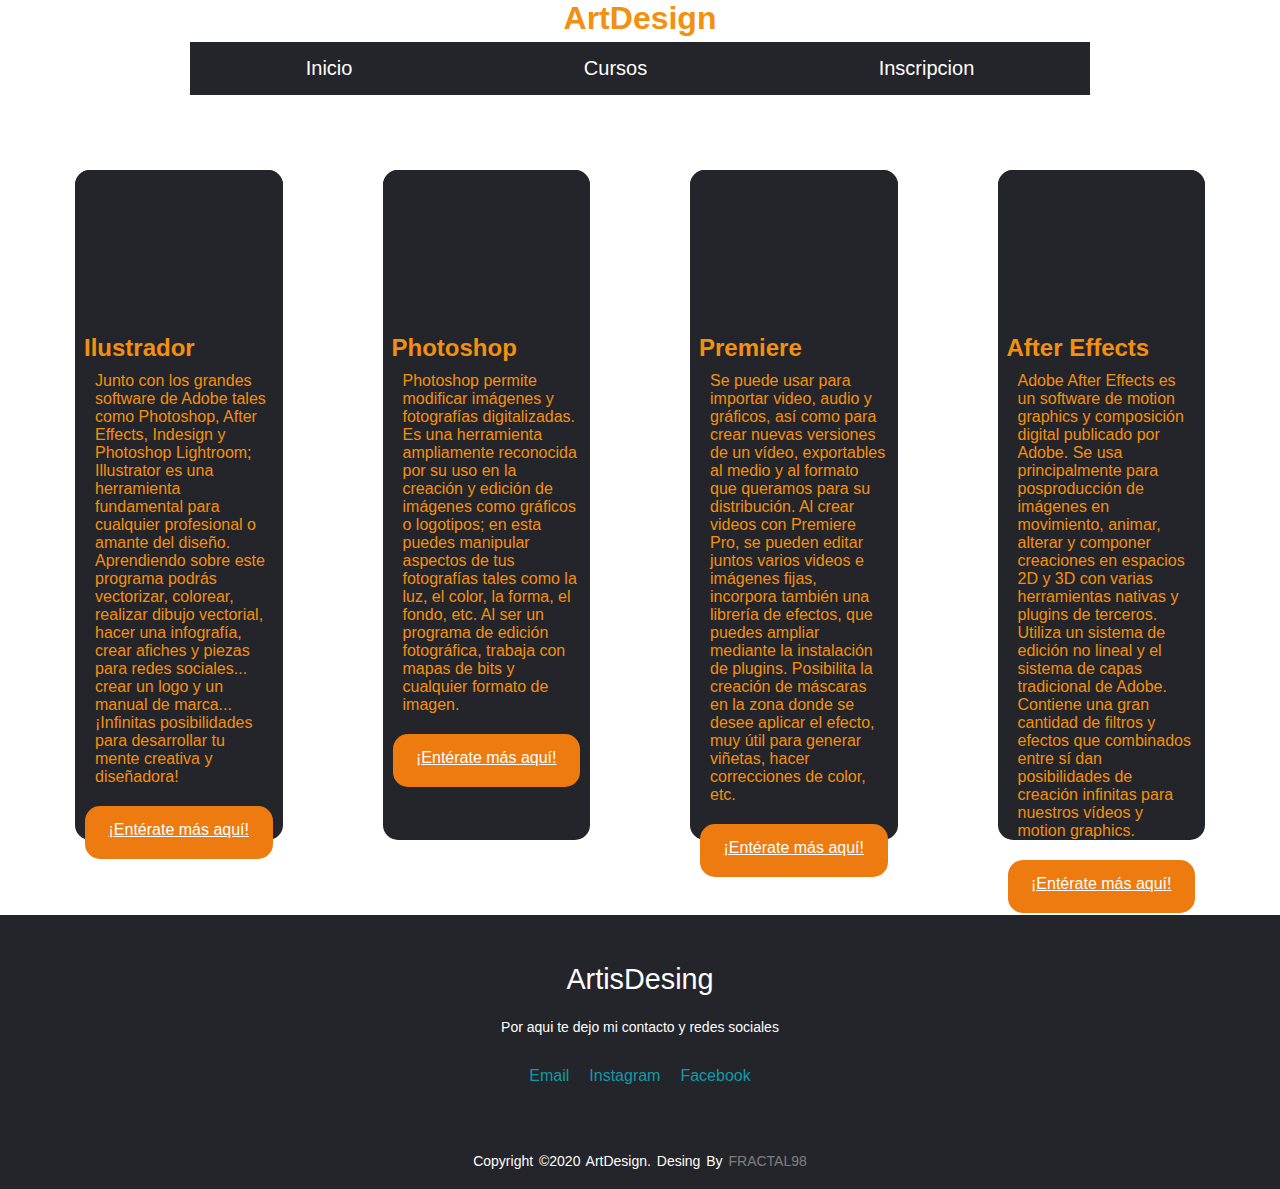
<file: src/index.html>
<!DOCTYPE html>
<html lang="en">
<head>
    <meta charset="UTF-8">
    <meta http-equiv="X-UA-Compatible" content="IE=edge">
    <meta name="viewport" content="width=device-width, initial-scale=1.0">
    <title>ArtDesign</title>
    <link rel="stylesheet" href="/public/css/main.css">
</head>
<body>
    
    <header>
        <div>
            <h1>ArtDesign</h1>
        </div>
    </header>

    <nav>
        <ul class="menuh">
            <li><a href="#">Inicio</a></li>
            <li>
                <a href="#">Cursos</a>
                <ul class="menuv">
                    <li><a href="#ilus">Ilustrador</a></li>
                    <li><a href="#phot">Photoshop</a></li>
                    <li><a href="#premi">Premiere Pro</a></li>
                    <li><a href="#after">After Effects</a></li>
                </ul>
            </li>
            <li>
                <a href="#">Inscripcion</a>
                <ul class="menuv">
                    <li><a href="#">Planes Mensuales</a></li>
                    <li><a href="#">Planes Anuales</a></li>
                </ul>
            </li>
            
        </ul>
    </nav>

    <section class="container">
        <div class="card">
            <div class="imgcard car1"></div>
            <h2 id="ilus">Ilustrador</h2>
            <p>Junto con los grandes software de Adobe tales como Photoshop, After Effects, Indesign y Photoshop Lightroom; Illustrator es una herramienta fundamental para cualquier profesional o amante del diseño. Aprendiendo sobre este programa podrás vectorizar, colorear, realizar dibujo vectorial, hacer una infografía, crear afiches y piezas para redes sociales... crear un logo y un manual de marca... ¡Infinitas posibilidades para desarrollar tu mente creativa y diseñadora!</p>
            <a href="#">¡Entérate más aquí!</a>
        </div>

        <div class="card">
            <div class="imgcard car2"></div>
            <h2 id="phot">Photoshop</h2>
            <p>Photoshop permite modificar imágenes y fotografías digitalizadas. Es una herramienta ampliamente reconocida por su uso en la creación y edición de imágenes como gráficos o logotipos; en esta puedes manipular aspectos de tus fotografías tales como la luz, el color, la forma, el fondo, etc. Al ser un programa de edición fotográfica, trabaja con mapas de bits y cualquier formato de imagen.  
            </p>
            <a href="#">¡Entérate más aquí!</a>
        </div>

        <div class="card">
            <div class="imgcard car3"></div>
            <h2 id="premi">Premiere</h2>
            <p>Se puede usar para importar video, audio y gráficos, así como para crear nuevas versiones de un vídeo, exportables al medio y al formato que queramos para su distribución. Al crear videos con Premiere Pro, se pueden editar juntos varios videos e imágenes fijas, incorpora también una librería de efectos, que puedes ampliar mediante la instalación de plugins. Posibilita la creación de máscaras en la zona donde se desee aplicar el efecto, muy útil para generar viñetas, hacer correcciones de color, etc.</p>
            <a href="#">¡Entérate más aquí!</a>
        </div>

        <div class="card">
            <div class="imgcard car4"></div>
            <h2 id="after">After Effects</h2>
            <p>Adobe After Effects es un software de motion graphics y composición digital publicado por Adobe. Se usa principalmente para posproducción de imágenes en movimiento, animar, alterar y componer creaciones en espacios 2D y 3D con varias herramientas nativas y plugins de terceros.  Utiliza un sistema de edición no lineal  y el sistema de capas tradicional de Adobe. Contiene una gran cantidad de filtros y efectos que combinados entre sí dan posibilidades de creación infinitas para nuestros vídeos y motion graphics.</p>
            <a href="#">¡Entérate más aquí!</a>
        </div>
    </section>

    <footer>
        <div class="footcon">
            <h3>ArtisDesing</h3>
            <p>Por aqui te dejo mi contacto y redes sociales</p>
            <ul class="socials">
                <li><a href="#">Email</a></li>
                <li><a href="#">Instagram</i></a></li>
                <li><a href="#">Facebook</a></li>
            </ul>
        </div>
        <div class="footbot">
            <p>Copyright &copy;2020 ArtDesign. desing by <span>Fractal98</span></p>
        </div>
    </footer>

</body>
</html>
</file>
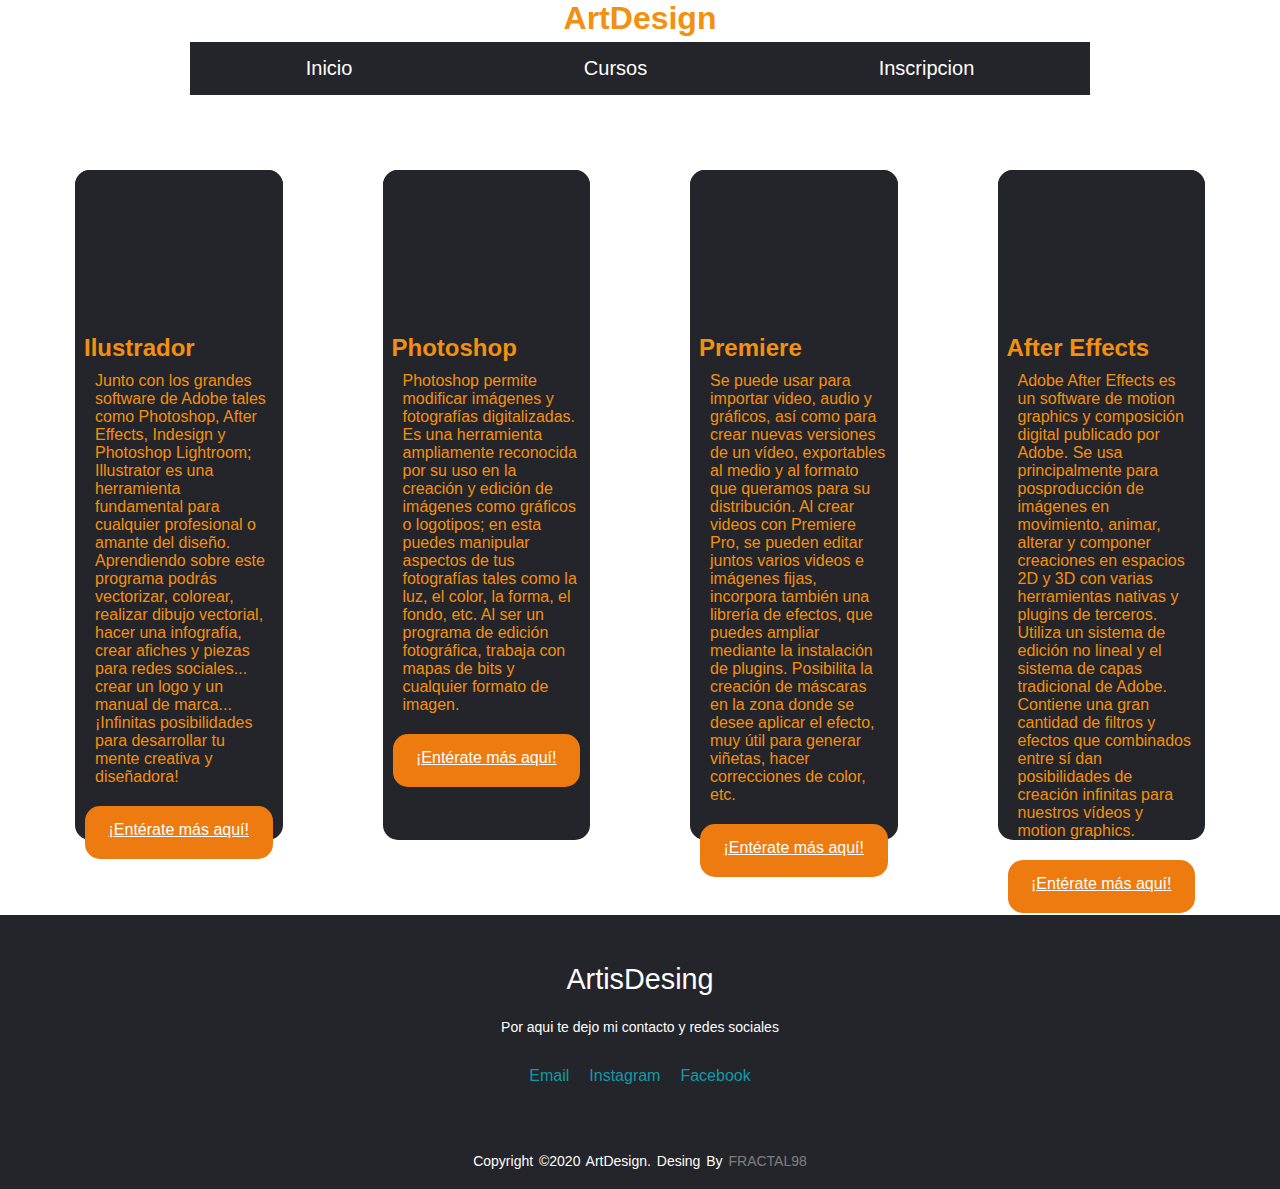
<file: Cursos digital/src/index.html>
<!DOCTYPE html>
<html lang="en">
<head>
    <meta charset="UTF-8">
    <meta http-equiv="X-UA-Compatible" content="IE=edge">
    <meta name="viewport" content="width=device-width, initial-scale=1.0">
    <title>ArtDesign</title>
    <link rel="stylesheet" href="/public/css/main.css">
</head>
<body>
    
    <header>
        <div>
            <h1>ArtDesign</h1>
        </div>
    </header>

    <nav>
        <ul class="menuh">
            <li><a href="#">Inicio</a></li>
            <li>
                <a href="#">Cursos</a>
                <ul class="menuv">
                    <li><a href="#">Ilustrador</a></li>
                    <li><a href="#">Photoshop</a></li>
                    <li><a href="#">Premiere Pro</a></li>
                    <li><a href="#">After Effects</a></li>
                </ul>
            </li>
            <li>
                <a href="#">Inscripcion</a>
                <ul class="menuv">
                    <li><a href="#">Planes Mensuales</a></li>
                    <li><a href="#">Planes Anuales</a></li>
                </ul>
            </li>
            
        </ul>
    </nav>

    <section class="container">
        <div class="card">
            <div class="imgcard car1"></div>
            <h2>Ilustrador</h2>
            <p>Junto con los grandes software de Adobe tales como Photoshop, After Effects, Indesign y Photoshop Lightroom; Illustrator es una herramienta fundamental para cualquier profesional o amante del diseño. Aprendiendo sobre este programa podrás vectorizar, colorear, realizar dibujo vectorial, hacer una infografía, crear afiches y piezas para redes sociales... crear un logo y un manual de marca... ¡Infinitas posibilidades para desarrollar tu mente creativa y diseñadora!</p>
            <a href="#">¡Entérate más aquí!</a>
        </div>

        <div class="card">
            <div class="imgcard car2"></div>
            <h2>Photoshop</h2>
            <p>Photoshop permite modificar imágenes y fotografías digitalizadas. Es una herramienta ampliamente reconocida por su uso en la creación y edición de imágenes como gráficos o logotipos; en esta puedes manipular aspectos de tus fotografías tales como la luz, el color, la forma, el fondo, etc. Al ser un programa de edición fotográfica, trabaja con mapas de bits y cualquier formato de imagen.  
            </p>
            <a href="#">¡Entérate más aquí!</a>
        </div>

        <div class="card">
            <div class="imgcard car3"></div>
            <h2>Premiere</h2>
            <p>Se puede usar para importar video, audio y gráficos, así como para crear nuevas versiones de un vídeo, exportables al medio y al formato que queramos para su distribución. Al crear videos con Premiere Pro, se pueden editar juntos varios videos e imágenes fijas, incorpora también una librería de efectos, que puedes ampliar mediante la instalación de plugins. Posibilita la creación de máscaras en la zona donde se desee aplicar el efecto, muy útil para generar viñetas, hacer correcciones de color, etc.</p>
            <a href="#">¡Entérate más aquí!</a>
        </div>

        <div class="card">
            <div class="imgcard car4"></div>
            <h2>After Effects</h2>
            <p>Adobe After Effects es un software de motion graphics y composición digital publicado por Adobe. Se usa principalmente para posproducción de imágenes en movimiento, animar, alterar y componer creaciones en espacios 2D y 3D con varias herramientas nativas y plugins de terceros.  Utiliza un sistema de edición no lineal  y el sistema de capas tradicional de Adobe. Contiene una gran cantidad de filtros y efectos que combinados entre sí dan posibilidades de creación infinitas para nuestros vídeos y motion graphics.</p>
            <a href="#">¡Entérate más aquí!</a>
        </div>
    </section>

    <footer>
        <div class="footcon">
            <h3>ArtisDesing</h3>
            <p>Por aqui te dejo mi contacto y redes sociales</p>
            <ul class="socials">
                <li><a href="#">Email</a></li>
                <li><a href="#">Instagram</i></a></li>
                <li><a href="#">Facebook</a></li>
            </ul>
        </div>
        <div class="footbot">
            <p>Copyright &copy;2020 ArtDesign. desing by <span>Fractal98</span></p>
        </div>
    </footer>

</body>
</html>
</file>
<file: public/css/main.css>
section {
  margin: 25px;
  display: flex;
  justify-content: space-between;
  align-content: center;
  flex-wrap: nowrap;
}
section .imgcard {
  background-color: #24252a;
  height: 150px;
  margin-bottom: 14px;
  background-size: cover;
  border-radius: 15px 15px 0 0;
}
section .card {
  background: #24252a;
  width: 300px;
  height: 670px;
  margin: 50px;
  border-radius: 15px;
  box-shadow: 15px;
}
section .card h2 {
  margin-left: 9px;
}
section .card p {
  padding: 10px;
  margin-left: 10px;
}
section .card a {
  background-color: #ee7b0f;
  color: white;
  margin: 10px;
  padding: 15px 5px 20px;
  border-radius: 15px;
  display: block;
  text-align: center;
}
section .card:hover {
  cursor: pointer;
  transform: scale(1.03);
  background-color: #440846;
  transition: all 1s ease;
}

.car1 {
  background-image: url(https://assets4.domestika.org/course-images/000/018/364/18364-big.gif);
}

.car2 {
  background-image: url(https://images-cdn.newscred.com/Zz04NjA3ZjljMjQ0ODkxMWViOWRjYzU1OGJkNjI1ZjVkZA==);
}

.car3 {
  background-image: url("https://i.makeagif.com/media/3-15-2015/xBIecm.gif");
}

.car4 {
  background-image: url(https://lesterbanks.com/lxb_metal/wp-content/uploads/2015/12/gif_dribbble.gif);
}

nav {
  max-width: 900px;
  margin: auto;
  background-color: #24252a;
  font-size: 20px;
  margin-top: 5px;
}

.menuh {
  list-style: none;
  display: flex;
  justify-content: space-around;
}

.menuh > li > a {
  display: block;
  padding: 15px;
  color: white;
  text-decoration: none;
}

.menuh > li:hover {
  background-color: #129aa7;
}

.menuv {
  position: absolute;
  display: none;
  list-style: none;
  width: 200px;
  background-color: #24252a;
}

.menuh li:hover .menuv {
  display: block;
}

.menuv li:hover {
  background-color: #129aa7;
}

.menuv li a {
  display: block;
  color: white;
  padding: 15px 15px 15px 20px;
  text-decoration: none;
}

footer {
  background-color: #24252a;
  height: auto;
  width: auto;
  font-family: sans-serif;
  padding-top: 40px;
  color: white;
}
footer .footcon {
  display: flex;
  align-items: center;
  justify-content: center;
  flex-direction: column;
  text-align: center;
}
footer .footcon h3 {
  font-size: 1.8rem;
  font-weight: 400;
  text-transform: capitalize;
  line-height: 3rem;
}
footer .footcon p {
  max-width: 500px;
  margin: 10px auto;
  line-height: 28px;
  font-size: 14px;
}
footer .socials {
  list-style: none;
  display: flex;
  align-items: center;
  justify-content: center;
  margin: 1rem 0 3rem 0;
}
footer .socials li {
  margin: 0 10px;
}
footer .socials a {
  text-decoration: none;
  color: #129aa7;
}
footer .socials a i {
  font-size: 1.1rem;
  transition: color 0.4s ease;
}
footer .socials a:hover i {
  color: #129aa7;
}
footer .footbot {
  background-color: #24252a;
  width: auto;
  padding: 20px 0;
  text-align: center;
}
footer .footbot p {
  font-size: 14px;
  word-spacing: 2px;
  text-transform: capitalize;
}
footer .footbot span {
  text-transform: uppercase;
  opacity: 0.4;
  font-weight: 200;
}

* {
  padding: 0;
  margin: 0;
  box-sizing: border-box;
  font-family: Verdana, Geneva, Tahoma, sans-serif;
}

body {
  height: 100vh;
  background-size: contain;
  background-image: url(https://c.tenor.com/S5JPPusvSgUAAAAd/aesthetic-purple.gif);
  color: #f39010;
}

header {
  text-align: center;
}/*# sourceMappingURL=main.css.map */
</file>
